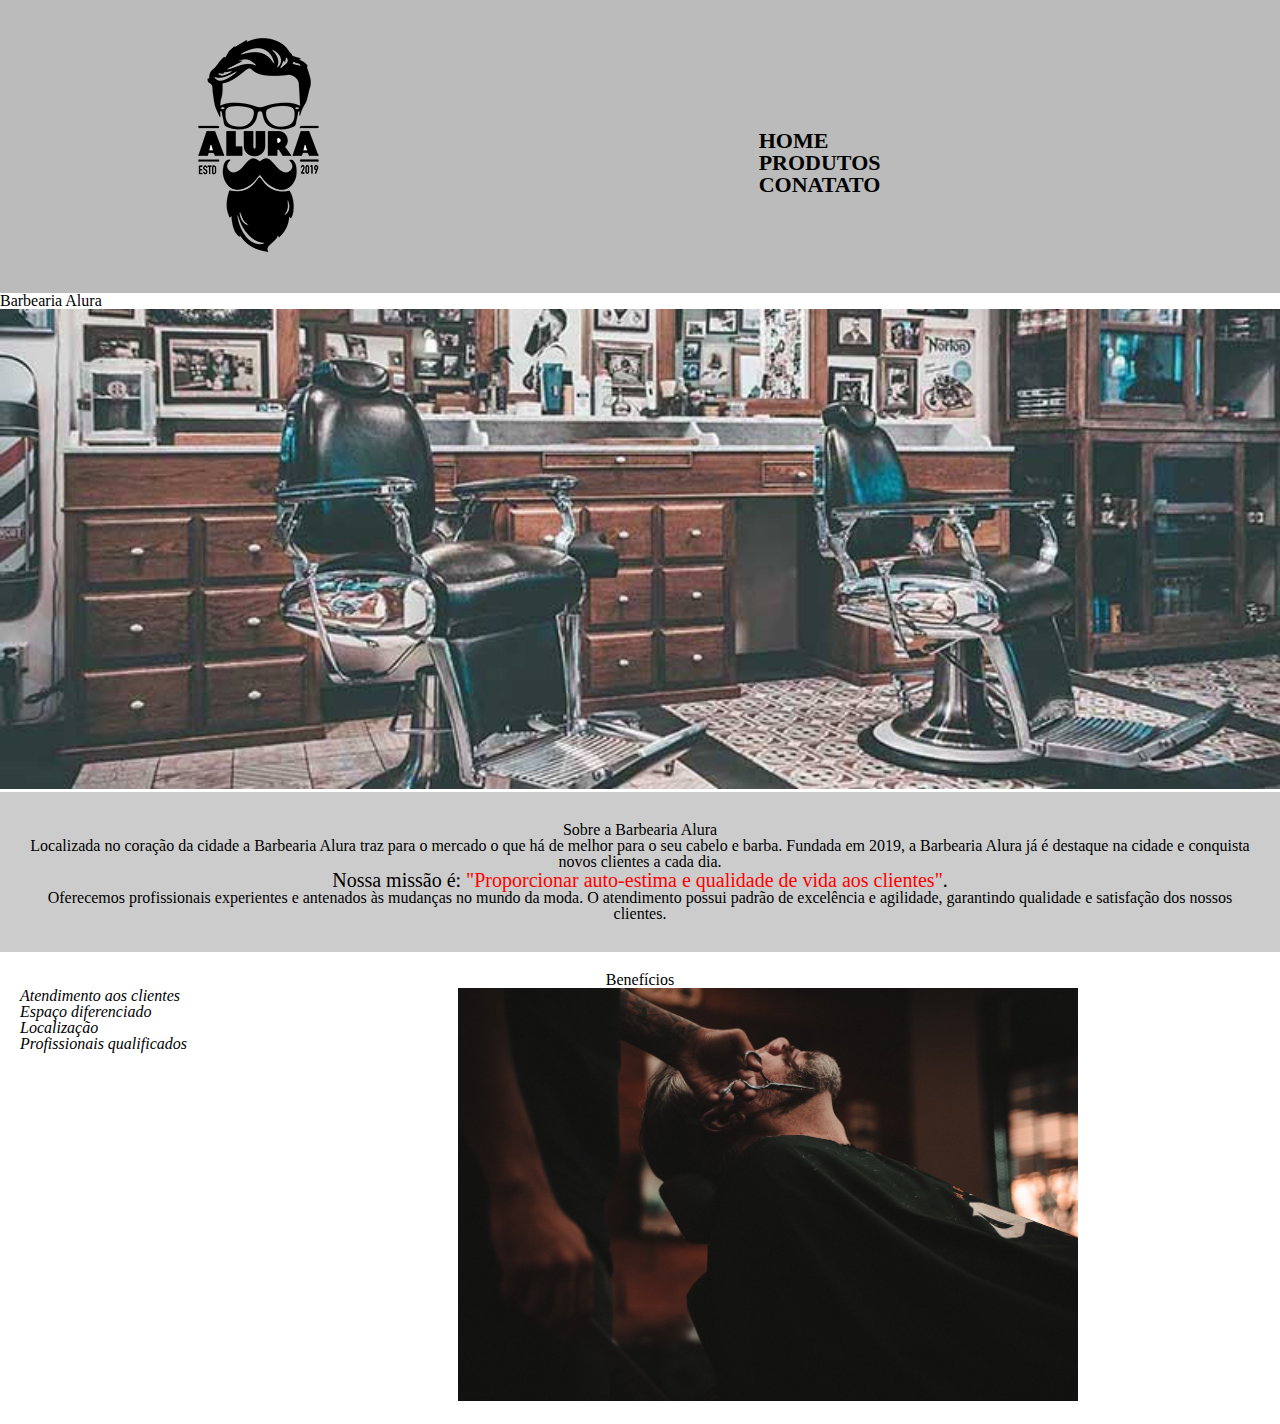
<file: index.html>
<!DOCTYPE html>
<html lang="pt-br">
    <head>
        <meta charset="UTF-8">
        <title>Barbearia Alura</title>
        <link rel="stylesheet" href="reset.css">
        <link rel="stylesheet" href="style.css">

    </head>
    <body>

      <header>
        <div class="caixa">
          <h1> <img src="logo.png"></h1>
            <nav>
              <ul>
                <li><a href="index.html">Home</a></li>
                <li><a href="produtos.html">Produtos</a></li>
                <li><a href="contato.html">Conatato</a></li>
              </ul>
            </nav>
          </div>
      </header>
      
      
        <h1 class="tituloprincipal">Barbearia Alura</h1>
     
          <img id="banner"src="banner.jpg">
              <div class="principal">
                  <h2 class="titulo-centralizado">Sobre a Barbearia Alura</h2>

                  <p>Localizada no coração da cidade a <strong>Barbearia Alura</strong> traz para o mercado o que há de melhor para o seu cabelo e barba.
                  Fundada em 2019, a Barbearia Alura já é destaque na cidade e conquista novos clientes a cada dia.</p>

                  <p id="missao"><em>Nossa missão é: <strong>"Proporcionar auto-estima e qualidade de vida aos clientes"</strong>.</em></p>

                  <p >Oferecemos profissionais experientes e antenados às mudanças no mundo da moda.
                  O atendimento possui padrão de excelência e agilidade, garantindo qualidade e satisfação dos nossos clientes.</p>
              </div>

      <div class="beneficios">
        <h3 class="titulo-centralizado">Benefícios</h3>
        <ul>
          <li class="itens">Atendimento aos clientes</li>
          <li class="itens">Espaço diferenciado</li>
          <li class="itens">Localização</li>
          <li class="itens">Profissionais qualificados</li>
        </ul>
        <img src="beneficios.jpg" class="imagem_beneficios">
      </div>
    </body>
</html>
</file>
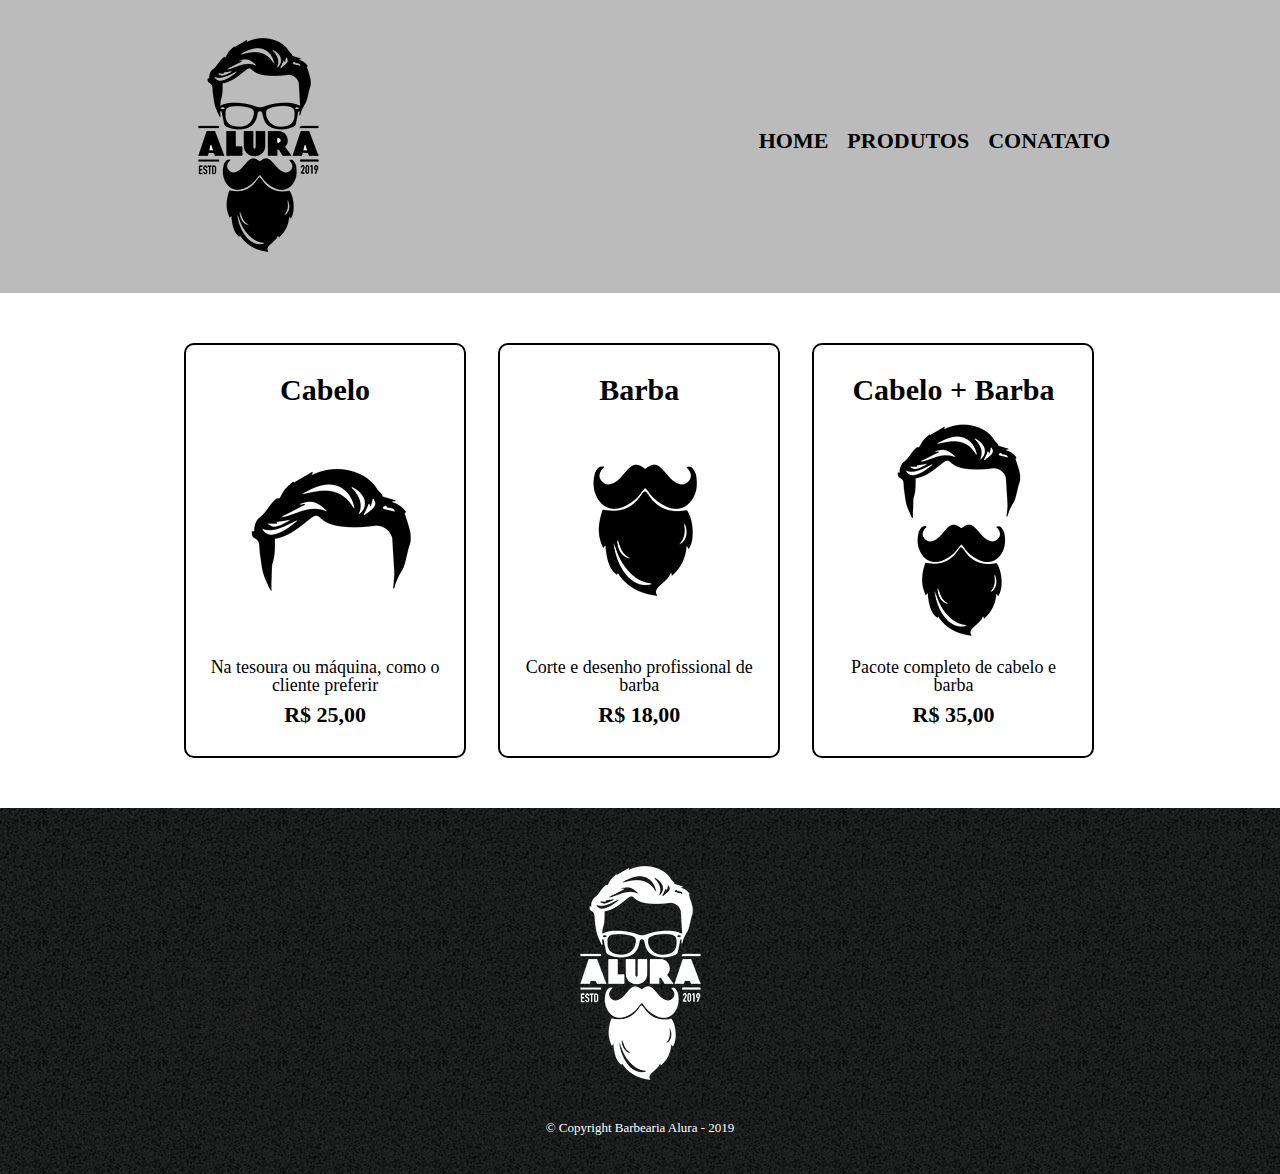
<file: produtos.html>
<!DOCTYPE html>
<html lang="pt" dir="ltr">
    <head>
        <meta charset="utf-8">
        <title>Produtos - Barbearia Alura </title>
        <link rel="stylesheet" href="reset.css">
        <link rel="stylesheet" href="produtos.css">
    </head>

      <body>
          <header>
            <div class="caixa">
              <h1> <img src="logo.png"></h1>
                <nav>
                  <ul>
                    <li><a href="index.html">Home</a></li>
                    <li><a href="produtos.html">Produtos</a></li>
                    <li><a href="contato.html">Conatato</a></li>
                  </ul>
                </nav>
              </div>
          </header>
          <main>
            <ul class="produtos">
                <li>
                    <h2>Cabelo</h2>
                    <img src="cabelo.jpg">
                    <p class="produto-descricao">Na tesoura ou máquina, como o cliente preferir</p>
                    <p class="produto-preco">R$ 25,00</p>
                </li>
                <li>
                    <h2>Barba</h2>
                    <img src="barba.jpg">
                    <p class="produto-descricao">Corte e desenho profissional de barba</p>
                    <p class="produto-preco">R$ 18,00</p>
                </li>
                <li>
                    <h2>Cabelo + Barba</h2>
                    <img src="cabelo+barba.jpg">
                    <p class="produto-descricao">Pacote completo de cabelo e barba</p>
                    <p class="produto-preco">R$ 35,00</p>
                </li>
            </ul>
          </main>

          <footer>
                <img src="logo-branco.png">
                <p class="copyright">&copy; Copyright Barbearia Alura - 2019</p>
          </footer>
      </body>

</html>
</file>
<file: style.css>
header{
  background: #BBBBBB;
  padding: 20px 0;
}

.caixa{
  width: 940px;
  position: relative;
  margin: 0 auto;
}


nav{position: absolute;
  top: 110px;
  right: 0;

}


nav li{
  display: inline;
  margin: 0 0 0 15px
}

nav a{
  text-transform: uppercase;
  color: #000000;
  font-weight: bold;
  font-size: 22px;
  text-decoration: none;
}

nav a:hover {
    color: #C78C19;
    text-decoration: underline;
}



#banner{
  width: 100%;
}

.principal{
  background:#CCCCCC;
  padding: 30px;
}

.titulo-centralizado{
  text-align:center
}

p {
  text-align:center
}

#missao{
  font-size:20px
}
em strong{
  color: red
}

.itens{
  font-style: italic;
}

.beneficios{
  background: #ffffff;
  padding: 20px;

}

ul{
  display: inline-block;
  vertical-align: top;
  width:20%;
  margin-right:15%;
}

.imagem_beneficios{
  width: 50%
}
</file>
<file: produtos.css>
header{
  background: #BBBBBB;
  padding: 20px 0;
}

.caixa{
  width: 940px;
  position: relative;
  margin: 0 auto;
}


nav{position: absolute;
  top: 110px;
  right: 0;

}


nav li{
  display: inline;
  margin: 0 0 0 15px
}

nav a{
  text-transform: uppercase;
  color: #000000;
  font-weight: bold;
  font-size: 22px;
  text-decoration: none;
}

nav a:hover {
    color: #C78C19;
    text-decoration: underline;
}

.produtos {
    width: 940px;
    margin: 0 auto;
    padding: 50px 0;
}

.produtos li {
    display: inline-block;
    text-align: center;
    width: 30%;
    vertical-align: top;
    margin: 0 1.5%;
    padding: 30px 20px;
    box-sizing: border-box;
    border: 2px solid #000000;
    border-radius: 10px;
}

.produtos li:hover {
    border-color: #C78C19;
}

.produtos li:active {
    border-color: #088C19;
}

.produtos li:hover h2 {
    font-size: 34px;
}

.produtos h2 {
    font-size: 30px;
    font-weight: bold;
}

.produto-descricao {
    font-size: 18px;
}

.produto-preco {
    font-size: 22px;
    font-weight: bold;
    margin-top: 10px;
}
footer {
    text-align: center;
    background: url("bg.jpg");
    padding: 40px 0;
}

.copyright {
    color: #FFFFFF;
    font-size: 13px;
    margin: 20px 0 0;
}
</file>
